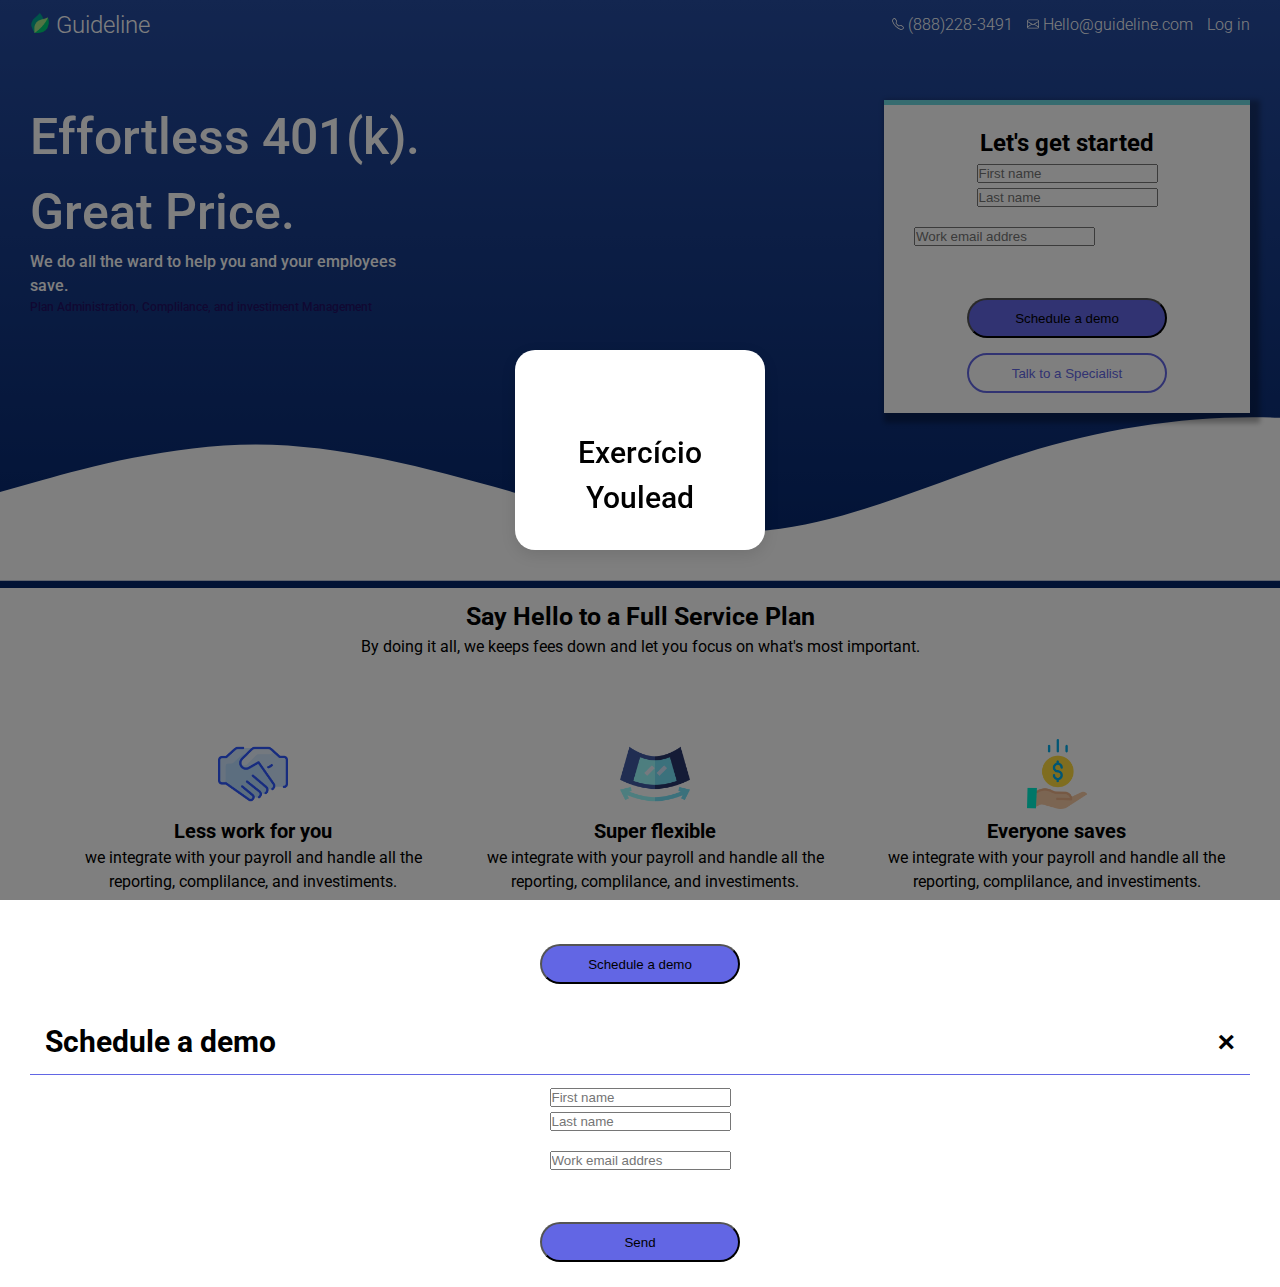
<file: Test Youlead/index.html>
<!DOCTYPE html>
<html lang="en">
<head>
    <meta charset="UTF-8">
    <meta http-equiv="X-UA-Compatible" content="IE=edge">
    <meta name="viewport" content="width=device-width, initial-scale=1.0">
    <link href="https://cdn.jsdelivr.net/npm/bootstrap@5.0.2/dist/css/bootstrap.min.css" rel="stylesheet" integrity="sha384-EVSTQN3/azprG1Anm3QDgpJLIm9Nao0Yz1ztcQTwFspd3yD65VohhpuuCOmLASjC" crossorigin="anonymous">
    <link rel="stylesheet" type="text/css" href="style.css">
    <script defer src="script.js"></script>
    <title>Guideline</title>
</head>
<body>
    <!-- Pop Up--> 
    <div class="pop-up">
        <div class="contentbox">
            <h2>Exercício Youlead</h2>
        </div>
    </div>
    <div id="overlay"></div>

    <!-- Content -->
    <header class="header">
        <nav class="nav">
            <div class="nav-logo">
                <a href="#"> <img id="logo" alt="" src="imgs/leaf.png"> Guideline</a>
            </div>
            <div class="nav-content">
                    <li class="nav-item">
                        <svg xmlns="http://www.w3.org/2000/svg" width="12" height="12"  fill="currentColor" class="bi bi-telephone" viewBox="0 0 16 16">
                            <path d="M3.654 1.328a.678.678 0 0 0-1.015-.063L1.605 2.3c-.483.484-.661 1.169-.45 1.77a17.568 17.568 0 0 0 4.168 6.608 17.569 17.569 0 0 0 6.608 4.168c.601.211 1.286.033 1.77-.45l1.034-1.034a.678.678 0 0 0-.063-1.015l-2.307-1.794a.678.678 0 0 0-.58-.122l-2.19.547a1.745 1.745 0 0 1-1.657-.459L5.482 8.062a1.745 1.745 0 0 1-.46-1.657l.548-2.19a.678.678 0 0 0-.122-.58L3.654 1.328zM1.884.511a1.745 1.745 0 0 1 2.612.163L6.29 2.98c.329.423.445.974.315 1.494l-.547 2.19a.678.678 0 0 0 .178.643l2.457 2.457a.678.678 0 0 0 .644.178l2.189-.547a1.745 1.745 0 0 1 1.494.315l2.306 1.794c.829.645.905 1.87.163 2.611l-1.034 1.034c-.74.74-1.846 1.065-2.877.702a18.634 18.634 0 0 1-7.01-4.42 18.634 18.634 0 0 1-4.42-7.009c-.362-1.03-.037-2.137.703-2.877L1.885.511z"/>
                          </svg>&nbsp(888)228-3491
                    </li>
                    <li class="nav-item">
                        <svg xmlns="http://www.w3.org/2000/svg" width="12" height="12" fill="currentColor" class="bi bi-envelope" viewBox="0 0 16 16">
                            <path d="M0 4a2 2 0 0 1 2-2h12a2 2 0 0 1 2 2v8a2 2 0 0 1-2 2H2a2 2 0 0 1-2-2V4Zm2-1a1 1 0 0 0-1 1v.217l7 4.2 7-4.2V4a1 1 0 0 0-1-1H2Zm13 2.383-4.708 2.825L15 11.105V5.383Zm-.034 6.876-5.64-3.471L8 9.583l-1.326-.795-5.64 3.47A1 1 0 0 0 2 13h12a1 1 0 0 0 .966-.741ZM1 11.105l4.708-2.897L1 5.383v5.722Z"/>
                          </svg>&nbspHello@guideline.com
                    </li>
                    <li class="nav-log">
                        <a href="#">Log in</a>
                    </li>
        </div>
        </nav>
        <div class="header-content">
            <div class="h-content">
                <h1>Effortless 401(k).<br>
                    Great Price.
                </h1>
                <p>We do all the ward to help you and your employees save.</p>
                <p class="h-conten-p">Plan Administration, Complilance, and investiment Management</p>
            </div>
            <div class="form-card">
                <h2>Let's get started</h2>
                <div class="row" >
                    <div class="col">
                      <input type="text" class="form-control" placeholder="First name" aria-label="First name">
                    </div>
                    <div class="col">
                      <input type="text" class="form-control" placeholder="Last name" aria-label="Last name">
                    </div>
                </div>
                <div class="row-1">
                   <input type="email" class="form-control" placeholder="Work email addres" 
                   onblur="validateEmail()"
                   onfocus="resetMsg()" id="email"
                   />
                   <span id="error-email"></span>
                </div>
                  <input class="btn btn-primary btn-demo" type="submit" value="Schedule a demo">
                  <input class="btn btn-primary btn-talk" type="button" value="Talk to a Specialist">
            </div>
        </div>
        <div class="wave">
            <?xml version="1.0" standalone="no"?>
            <svg xmlns:xlink="http://www.w3.org/1999/xlink" id="wave" style="transform:rotate(0deg); transition: 0.3s" viewBox="0 0 1440 200" version="1.1" xmlns="http://www.w3.org/2000/svg"><defs><linearGradient id="sw-gradient-0" x1="0" x2="0" y1="1" y2="0"><stop stop-color="rgba(255, 255, 255, 1)" offset="0%"/><stop stop-color="rgba(255, 255, 255, 1)" offset="100%"/></linearGradient></defs><path style="transform:translate(0, 0px); opacity:1" fill="url(#sw-gradient-0)" d="M0,100L48,86.7C96,73,192,47,288,46.7C384,47,480,73,576,100C672,127,768,153,864,143.3C960,133,1056,87,1152,56.7C1248,27,1344,13,1440,16.7C1536,20,1632,40,1728,50C1824,60,1920,60,2016,56.7C2112,53,2208,47,2304,36.7C2400,27,2496,13,2592,10C2688,7,2784,13,2880,40C2976,67,3072,113,3168,140C3264,167,3360,173,3456,146.7C3552,120,3648,60,3744,33.3C3840,7,3936,13,4032,36.7C4128,60,4224,100,4320,123.3C4416,147,4512,153,4608,156.7C4704,160,4800,160,4896,143.3C4992,127,5088,93,5184,93.3C5280,93,5376,127,5472,130C5568,133,5664,107,5760,93.3C5856,80,5952,80,6048,93.3C6144,107,6240,133,6336,123.3C6432,113,6528,67,6624,60C6720,53,6816,87,6864,103.3L6912,120L6912,200L6864,200C6816,200,6720,200,6624,200C6528,200,6432,200,6336,200C6240,200,6144,200,6048,200C5952,200,5856,200,5760,200C5664,200,5568,200,5472,200C5376,200,5280,200,5184,200C5088,200,4992,200,4896,200C4800,200,4704,200,4608,200C4512,200,4416,200,4320,200C4224,200,4128,200,4032,200C3936,200,3840,200,3744,200C3648,200,3552,200,3456,200C3360,200,3264,200,3168,200C3072,200,2976,200,2880,200C2784,200,2688,200,2592,200C2496,200,2400,200,2304,200C2208,200,2112,200,2016,200C1920,200,1824,200,1728,200C1632,200,1536,200,1440,200C1344,200,1248,200,1152,200C1056,200,960,200,864,200C768,200,672,200,576,200C480,200,384,200,288,200C192,200,96,200,48,200L0,200Z"/></svg>
        </div>
    </header>
    
    <section>
        <div id="sayhello">
            <h2 class="section-title">Say Hello to a  Full Service Plan</h2>
            <p class="section-header">By doing it all, we keeps fees down and let you focus on what's most important.</p>
        </div>
        <div class="cards-content">
            <div class="card1"> 
                <img src="imgs/handshake.png" alt="" id="img-card1" class="">
                <img src="imgs/group.png" alt="" id="img-cardh-1" class="hide">
                <h3>Less work for you</h3>
                <p> we integrate with your payroll and handle all the reporting, complilance, and investiments.</p>
            </div>
            <div class="card2"> 
                <img src="imgs/flexible-screen.png" alt="" id="img-card2" class="">
                <img src="imgs/elastic.png" alt="" id="img-cardh-2" class="hide">
                <h3>Super flexible</h3>
                <p> we integrate with your payroll and handle all the reporting, complilance, and investiments.</p>
            </div>
            <div class="card3"> 
                <img src="imgs/save-money.png" alt="" id="img-card3" class="">
                <img src="imgs/save-money (1).png" alt="" id="img-cardh-3" class="hide">
                <h3>Everyone saves</h3>
                <p> we integrate with your payroll and handle all the reporting, complilance, and investiments.</p>
            </div>            
        </div>
        <div class="btn-end">
            <button type="button" data-toggle="modal" data-target="#mdemo" class="btn btn-primary btn-demo">Schedule a demo </button>
        </div>
  
    </section>
  
  <!-- Modal -->
  <div class="modal fade " id="mdemo" tabindex="-1" role="dialog" aria-labelledby="exampleModalLabel" aria-hidden="true">
    <div class="modal-dialog" role="document">
      <div class="modal-content mdemo">
        <div class="modal-header">
          <h5 class="modal-title">Schedule a demo</h5>
          <button type="button" class="modal-close" data-dismiss="modal" aria-label="Close">
            <span aria-hidden="true">&times;</span>
          </button>
        </div>
        <div class="modal-body">
            <div class="row">
                <div class="col">
                  <input type="text" class="form-control" placeholder="First name" aria-label="First name">
                </div>
                <div class="col">
                  <input type="text" class="form-control" placeholder="Last name" aria-label="Last name">
                </div>
                <div class="row-1">
                    <input type="email" class="form-control" placeholder="Work email addres" 
                    onblur="validateEmailModal()"
                    onfocus="resetMsgModal()" id="emailmodal"
                    />
                    <span id="error-emailmodal"></span>
                 </div>
                   <input class="btn btn-primary btn-demo" type="submit" value="Send">
            </div>
        </div>
      </div>
    </div>
  </div>
    <footer>
        <li class="item-footer">
            <svg xmlns="http://www.w3.org/2000/svg" width="12" height="12"  fill="currentColor" class="bi bi-telephone" viewBox="0 0 16 16">
                <path d="M3.654 1.328a.678.678 0 0 0-1.015-.063L1.605 2.3c-.483.484-.661 1.169-.45 1.77a17.568 17.568 0 0 0 4.168 6.608 17.569 17.569 0 0 0 6.608 4.168c.601.211 1.286.033 1.77-.45l1.034-1.034a.678.678 0 0 0-.063-1.015l-2.307-1.794a.678.678 0 0 0-.58-.122l-2.19.547a1.745 1.745 0 0 1-1.657-.459L5.482 8.062a1.745 1.745 0 0 1-.46-1.657l.548-2.19a.678.678 0 0 0-.122-.58L3.654 1.328zM1.884.511a1.745 1.745 0 0 1 2.612.163L6.29 2.98c.329.423.445.974.315 1.494l-.547 2.19a.678.678 0 0 0 .178.643l2.457 2.457a.678.678 0 0 0 .644.178l2.189-.547a1.745 1.745 0 0 1 1.494.315l2.306 1.794c.829.645.905 1.87.163 2.611l-1.034 1.034c-.74.74-1.846 1.065-2.877.702a18.634 18.634 0 0 1-7.01-4.42 18.634 18.634 0 0 1-4.42-7.009c-.362-1.03-.037-2.137.703-2.877L1.885.511z"/>
              </svg>&nbsp(888)228-3491
        </li>
        <li class="item-footer">
            <svg xmlns="http://www.w3.org/2000/svg" width="12" height="12" fill="currentColor" class="bi bi-envelope" viewBox="0 0 16 16">
                <path d="M0 4a2 2 0 0 1 2-2h12a2 2 0 0 1 2 2v8a2 2 0 0 1-2 2H2a2 2 0 0 1-2-2V4Zm2-1a1 1 0 0 0-1 1v.217l7 4.2 7-4.2V4a1 1 0 0 0-1-1H2Zm13 2.383-4.708 2.825L15 11.105V5.383Zm-.034 6.876-5.64-3.471L8 9.583l-1.326-.795-5.64 3.47A1 1 0 0 0 2 13h12a1 1 0 0 0 .966-.741ZM1 11.105l4.708-2.897L1 5.383v5.722Z"/>
            </svg>&nbsp hello@guideline.com
        </li>
            
        
    </footer>





<script src="https://code.jquery.com/jquery-3.2.1.slim.min.js" integrity="sha384-KJ3o2DKtIkvYIK3UENzmM7KCkRr/rE9/Qpg6aAZGJwFDMVNA/GpGFF93hXpG5KkN" crossorigin="anonymous"></script>
<script src="https://cdn.jsdelivr.net/npm/popper.js@1.12.9/dist/umd/popper.min.js" integrity="sha384-ApNbgh9B+Y1QKtv3Rn7W3mgPxhU9K/ScQsAP7hUibX39j7fakFPskvXusvfa0b4Q" crossorigin="anonymous"></script>
<script src="https://cdn.jsdelivr.net/npm/bootstrap@4.0.0/dist/js/bootstrap.min.js" integrity="sha384-JZR6Spejh4U02d8jOt6vLEHfe/JQGiRRSQQxSfFWpi1MquVdAyjUar5+76PVCmYl" crossorigin="anonymous"></script>
</script>
</body>
</html>
</file>
<file: Test Youlead/style.css>
@import url('https://fonts.googleapis.com/css2?family=Roboto:wght@100;300;400;500;600&display=swap');


*, 
*:after,
*:before {
    margin: 0;
    padding: 0;
    box-sizing: border-box;
    text-decoration: none;
    list-style: none;
}
a{
    text-decoration: none;
    color: #fff;
}
a:hover{
    color: #fff;
}
body{
    font-size: 100%;
    list-style-type: none;
    font-family:'Roboto', sans-serif;
    background-color: #fff;
    line-height: 1.5;
    
}

/* Font */

:root{
    --big-font-size: 50px;
    --normal-font-size: 16px;
    --medium-font-size: 30px;
    --smal-font-size: 12px;
}

/* color */

:root{
    --color-header-1: #032469;
    --color-header-2:#264ca0;
    --color-1: #fff;
    --color-2: #230c61e7;
    --color-3: #6cd9e1;
    --color-4:#6266e4;
}

/* Content */
.header{
    background-image: linear-gradient(to top, var(--color-header-1), var(--color-header-2));
 }
footer{
    display: none;
}

section{
    padding: 10px 30px;
}

#wave{
    margin-top: -80px;
    z-index: 1;
}

.hide{
    display: none;
}
/* Form */
.form-card{
    background-color: #fff;
    box-shadow: 5px 5px 5px 5px rgba(0, 0, 0, 0.295);
    padding: 20px 30px;
    display: grid;
    border-top: 5px solid var(--color-3);
    justify-items: center; 
    z-index: 20;
}
.row-1{
    margin-top: 15px;
    width: 100%;
}

/* Buttons */
.btn-demo{
    margin-top: 50px;
    background-color: var(--color-4);
    width: 200px;
    height: 40px;
    border-radius: 30px;
}
.btn-demo:focus{
    background-color: var(--color-4);
    border-color: var(--color-4);
}
.btn-talk{
    margin-top: 15px;
    width: 200px;
    height: 40px;
    border-radius: 30px;
    border: 2px solid var(--color-4);
    background-color: #FFF;
    color: var(--color-4);
}
.btn-talk:focus{
    background-color: #fff;
    color: var(--color-4);
    border-color: #6266e4;
}
.btn-end{
    text-align: center;
}
/* Validate Email */
#error-email, #error-emailmodal{
    color: crimson;
    font-size: var(--smal-font-size);
}
#email:invalid{
    border-color: crimson;
    box-shadow: 0px 0px  3px crimson;
}

#email:focus:invalid{
    box-shadow: none;
}
#emailmodal:invalid{
    border-color: crimson;
    box-shadow: 0px 0px  3px crimson;
}

#emailmodal:focus:invalid{
    box-shadow: none;
}


/* Modal */


.modal-header{
    padding: 10px 15px;
    display: flex;
    justify-content: space-between;
    align-items: center;
    border-bottom: 1px solid var(--color-4);
}

.modal-title{
    font-size: var(--medium-font-size);
    font-weight: bold;
}
.modal-close{
    cursor: pointer;
    border: none;
    outline: none;
    background: none;
    font-size: var(--medium-font-size);
    font-weight: bold;
}
.modal-body{
    padding: 10px 15px;
}
.mdemo{
    text-align: center;
    padding: 15px 30px;
    }

/* Pop up */
.pop-up{
    position:fixed;
    top:50%;
    left:50%;
    transform: translate(-50%, -50%);
    display: block;
    text-align: center;
    z-index: 40;

}
.contentbox{
    position: relative;
    background: var(--color-1);
    border-radius: 20px;
    box-shadow: 0 5px 15px rgba(0, 0, 0, 0.1);
    
}
#overlay{
    position: fixed;
    opacity: 1;
    top: 0;
    left: 0;
    right: 0;
    bottom: 0;
    background-color: rgba(0, 0, 0, .5);
    display: block;
    z-index: 30;
}
/* Media */

@media screen and (max-width: 768px){
    .nav{
        width: 100%;
        height: 50px;
        padding: 10px 30px;
        color: #fff;
        display: flex;
        justify-content: space-between;
        align-items: center;
        font-weight: 300;
    }
    #logo{
        width: 20px;
        height: 20px;
    }
    .nav-logo{
        font-size: 20px;
        color: var(--color-1);
    }
    .nav-log{
        font-size: var(--normal-font-size);
        color: var(--color-1);
    }
    .nav-item{
        display:none;
    }

    h1{
        font-size: var(--medium-font-size);
        font-weight: 500;
    }
    .header-content{
        padding: 20px 30px;
        color: var(--color-1);
        font-size: var(--normal-font-size);
        font-weight: 500;
        
    }
    .h-conten-p{
        font-size: var(--smal-font-size);
        color: var(--color-2);
        font-weight: 500;
    }

    .form-card{
        margin-top: 50px;
        width: 300px;
        
        
    }

    h2{
        font-size: 20px;
        color: #000;
        text-align: center;
    }

    .section-title{
        text-align: center;
        font-size: 25px;
    }
    .section-header{
        text-align: center;
        font-size: var(--normal-font-size);
    }
    
    #img-card1, #img-card2, #img-card3{
        width: 70px;
        height: 70px;
    }

    .cards-content{
        text-align: center;
        margin-top: 80px;
        font-size: var(--normal-font-size);
    }

    h3{
        font-size: var(--medium-font-size);
    }

    .card1, .card2, .card3{
        margin-top: 35px;
    }

    footer{
        margin-top: 50px;
        font-size: var(--smal-font-size);
        background: var(--color-header-1);
        color: var(--color-1);
        display: flex;
        justify-content: space-between;
        height: 50px;
        padding: 20px 30px;
    }
    .contentbox{
        width: 150px;
        height: 150px;
        padding: 15px 30px;
        align-self: center;
        align-content: center;
    }
    
}

#wave{
    margin-top: -30px;

}


@media (min-width: 768px) and (max-width: 1024px) { 
    .nav{
        width: 100%;
        height: 50px;
        padding: 10px 30px;
        color: #fff;
        display: flex;
        justify-content: space-between;
        align-items: center;
        font-weight: 300;
    }

    #logo{
        width: 20px;
        height: 20px;
    }
    .nav-logo{
        font-size: 24px;
        color: var(--color-1);
    }
    .nav-content{
        font-size: var(--smal-font-size);
        color: var(--color-1);
    }
    nav li{
        display: inline-block;
        margin: 0 0 0 10px; 
    }
    
    .header-content{
        display: flex;
        margin-top: 30px;
        padding: 20px 30px;
        justify-content: space-between;
    }
    h1{
        font-size: var(--medium-font-size);
        font-weight: 500;
    }
   .h-content{
       color: var(--color-1);
       font-size: var(--normal-font-size);
       font-weight: 500;
       width: 300px;
   }
   .h-conten-p{
       color: var(--color-2);
       font-size: var(--smal-font-size);
       font-weight: 500;
   }

   .form-card{
       background-color: var(--color-1);
       width: 40%;
       margin-left: 50px;
   }    

    .section-title{
        text-align: center;
        font-size: 25px;
    }

    .section-header{
        text-align: center;
        font-size: var(--normal-font-size);
    }
    #img-card1, #img-card2, #img-card3{
        width: 70px;
        height: 70px;
    }
    .cards-content{
        display: flex;
        justify-content: space-between;
        font-size: var(--normal-font-size);
        text-align: center;
        margin: 80px 0px 0px 15px;
        align-items: center;
    }

    h3{
        font-size: 20px;
    }

    .card1, .card2, .card3{
        margin: 0 0 0 15px;
    }

    .contentbox{
        width: 250px;
        height: 200px;
        padding: 15px 30px;
        align-self: center;
        align-content: center;
    }
    .contentbox h2{
        margin-top: 50px;
        font-size: var(--medium-font-size);
        font-weight: 500;
    }

    }

@media (min-width: 1024px) {
    .nav{
        width: 100%;
        height: 50px;
        padding: 10px 30px;
        color: #fff;
        display: flex;
        justify-content: space-between;
        align-items: center;
        font-weight: 300;
    }

    #logo{
        width: 20px;
        height: 20px;
    }
    .nav-logo{
        font-size: 24px;
        color: var(--color-1);
    }
    .nav-content{
        font-size: var(--normal-font-size);
        color: var(--color-1);
    }
    nav li{
        display: inline-block;
        margin: 0 0 0 10px; 
    }
    .header-content{
        display: flex;
        margin-top: 30px;
        padding: 20px 30px;
        justify-content: space-between;
    }
    h1{
        font-size: var(--big-font-size);
        font-weight: 500;
    }
   .h-content{
       color: var(--color-1);
       font-size: var(--normal-font-size);
       font-weight: 500;
       width: 400px;
   }
   .h-conten-p{
       color: var(--color-2);
       font-size: var(--smal-font-size);
       font-weight: 500;
   }

   .form-card{
       background-color: var(--color-1);
       width: 30%;
       margin-left: 50px;
   }
   .section-title{
    text-align: center;
    font-size: 25px;
}

.section-header{
    text-align: center;
    font-size: var(--normal-font-size);
}
#img-card1, #img-card2, #img-card3{
    width: 70px;
    height: 70px;
}
.cards-content{
    display: flex;
    justify-content: space-between;
    font-size: var(--normal-font-size);
    text-align: center;
    margin: 80px 0px 0px 15px;
    align-items: center;
}

h3{
    font-size: 20px;
}

.card1, .card2, .card3{
    margin: 0 0 0 15px;
}

.contentbox{
    width: 250px;
    height: 200px;
    padding: 15px 30px;
    align-self: center;
    align-content: center;
}
.contentbox h2{
    margin-top: 50px;
    font-size: var(--medium-font-size);
    font-weight: 500;
}


}
</file>
